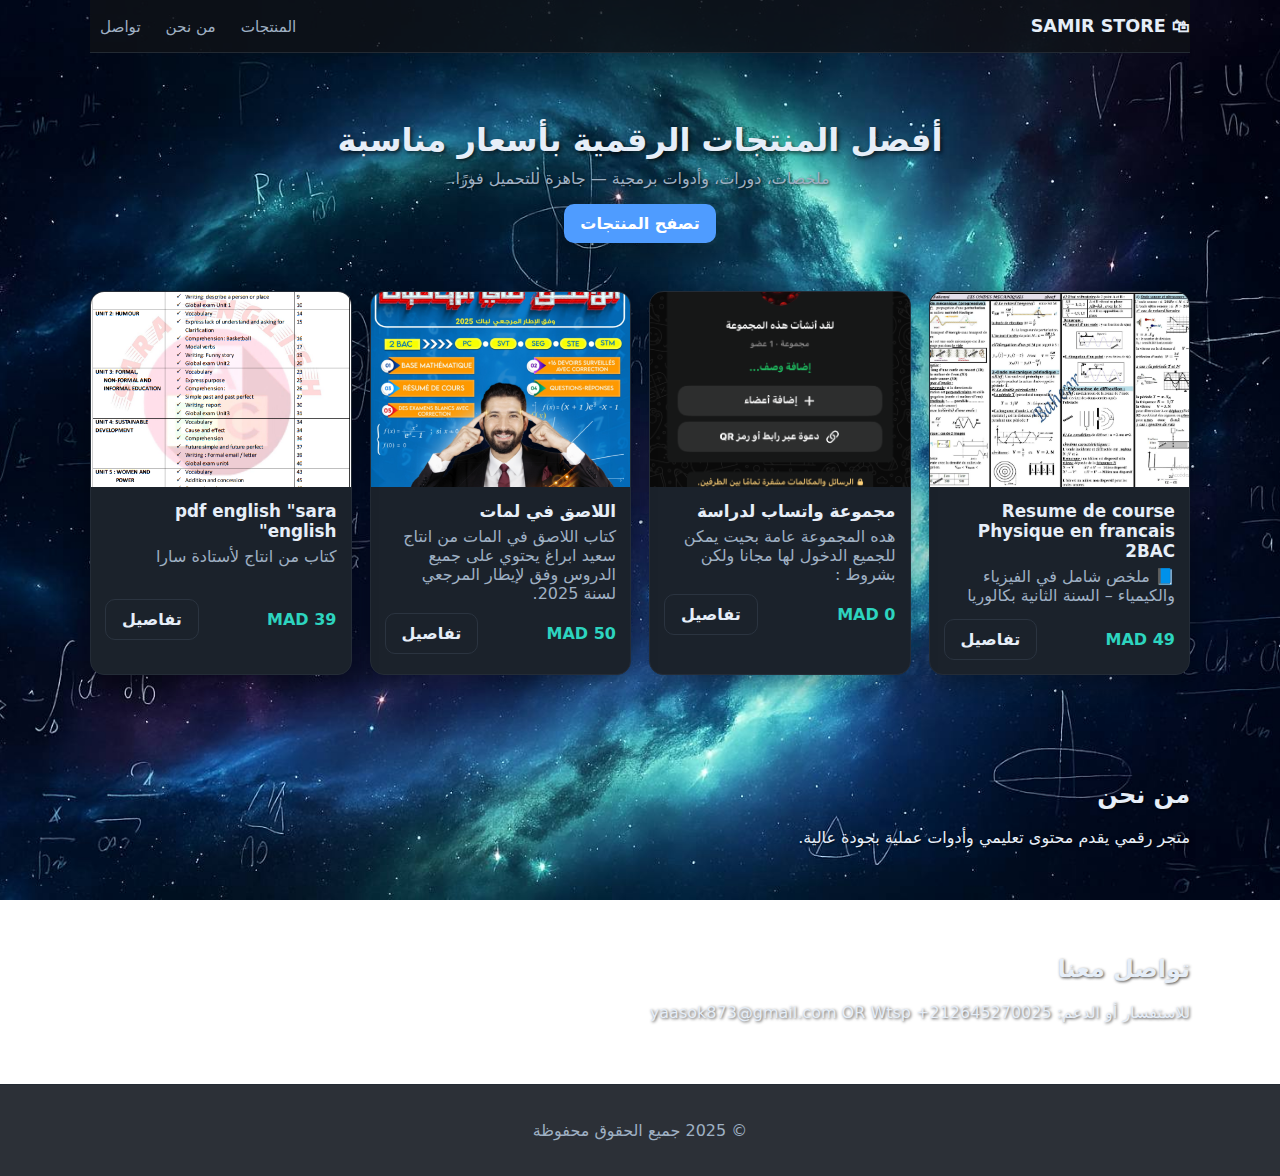
<file: index.html>
<!DOCTYPE html>
<html lang="ar" dir="rtl">
<head>
  <meta charset="UTF-8" />
  <meta name="viewport" content="width=device-width, initial-scale=1.0"/>
  <title> SAMIR STORE</title>
  <link rel="stylesheet" href="B.css"/>
</head>
<body>
  <header class="container header">
    <div class="brand">
      <a href="index.html">🛍 SAMIR STORE </a>
    </div>
    <nav class="nav">
      <a href="index.html">المنتجات</a>
      <a href="#about">من نحن </a>
      <a href="#contact">تواصل</a>
    </nav>
  </header>

  <section class="hero container">
    <h1>أفضل المنتجات الرقمية بأسعار مناسبة </h1>
    <p>ملخصات، دورات، وأدوات برمجية — جاهزة للتحميل فورًا.</p>
    <a class="btn btn-primary" href="#products">تصفح المنتجات</a>
  </section>

  <main id="products" class="container grid"></main>

  <section id="about" class="container section">
    <h2>من نحن</h2>
    <p>متجر رقمي يقدم محتوى تعليمي وأدوات عملية بجودة عالية.</p>
  </section>

  <section id="contact" class="container section">
    <h2>تواصل معنا</h2>
    <p>للاستفسار أو الدعم: yaasok873@gmail.com OR Wtsp +212645270025</p>
  </section>

  <footer class="footer">
    <div class="container">
      <p>© 2025 جميع الحقوق محفوظة</p>
    </div>
  </footer>

  <script src="A.js"></script>
  <script>
    // توليد شبكة المنتجات من data في A.js
    const productsGrid = document.getElementById('products');

    function renderProducts() {
      productsGrid.innerHTML = PRODUCTS.map(p => `
        <article class="card">
          <a class="image-wrap" href="product.html?id=${encodeURIComponent(p.id)}">
            <img src="${p.images[0]}" alt="${p.name}"/>
          </a>
          <div class="card-body">
            <h3 class="card-title">
              <a href="product.html?id=${encodeURIComponent(p.id)}">${p.name}</a>
            </h3>
            <p class="card-desc">${p.short}</p>
            <div class="card-row">
              <span class="price">${p.price} ${p.currency}</span>
              <a class="btn btn-outline" href="product.html?id=${encodeURIComponent(p.id)}">تفاصيل</a>
            </div>
          </div>
        </article>
      `).join('');
    }

    renderProducts();
  </script>
</body>
</html>
</file>
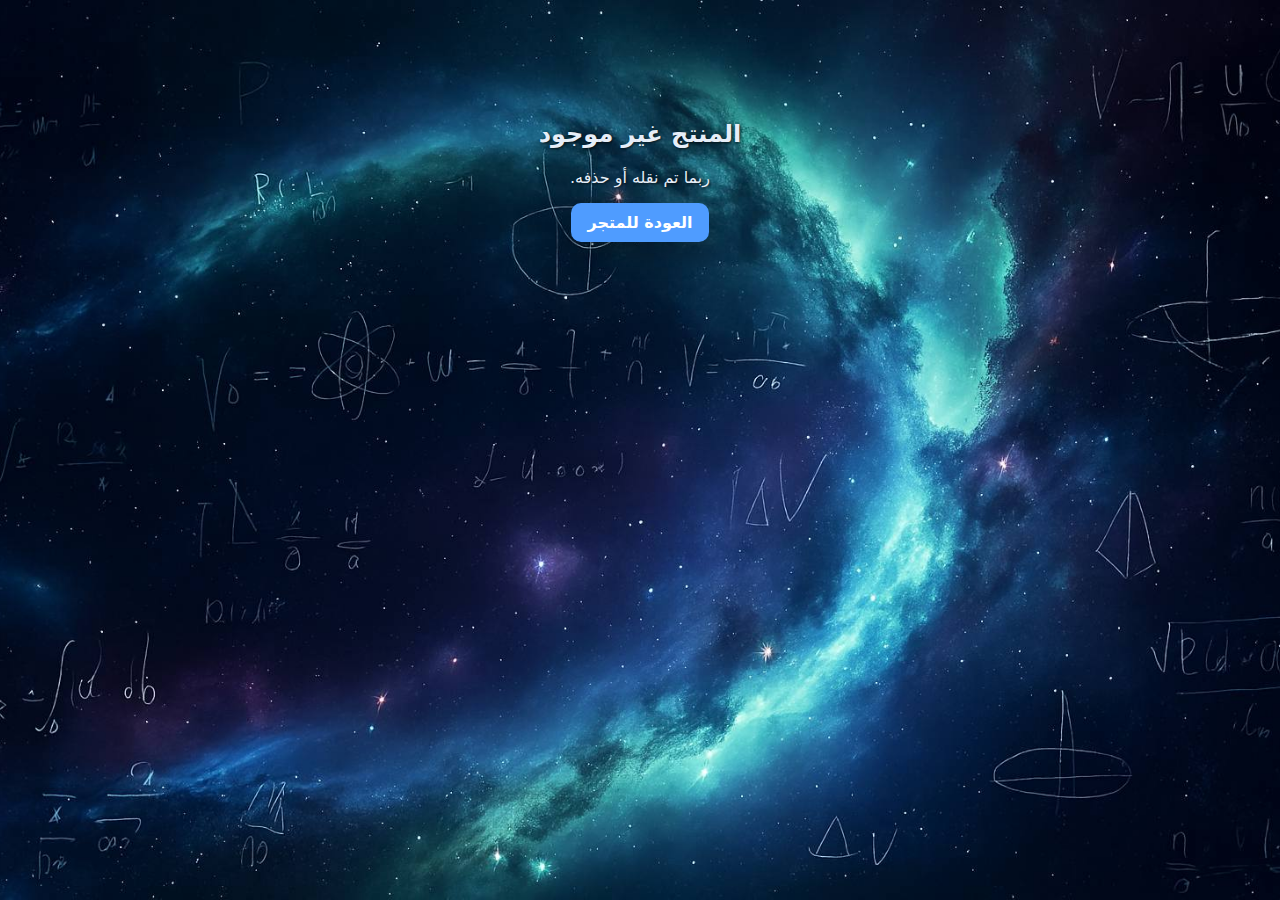
<file: product.html>
<!DOCTYPE html>
<html lang="ar" dir="rtl">
<head>
  <meta charset="UTF-8"/>
  <meta name="viewport" content="width=device-width, initial-scale=1.0"/>
  <title>تفاصيل المنتج</title>
  <link rel="stylesheet" href="B.css"/>
</head>
<body>
  <header class="container header">
    <div class="brand">
      <a href="index.html">🛍 SAMIR STORE </a>
    </div>
    <nav class="nav">
      <a href="index.html">المنتجات</a>
    </nav>
  </header>

  <main class="container product-page">
    <div class="gallery">
      <div class="gallery-main">
        <img id="mainImage" src="" alt=""/>
      </div>
      <div id="thumbs" class="thumbs"></div>
    </div>

    <div class="details">
      <h1 id="pName"></h1>
      <p id="pDesc" class="lead"></p>
      <div class="price-row">
        <span id="pPrice" class="price"></span>
        <span id="pBadge" class="badge">متاح للتحميل الفوري</span>
      </div>
      <div class="cta-row">
        <a id="buyBtn" class="btn btn-primary" href="#" target="_blank" rel="noopener">اشترِ الآن</a>
        <a class="btn btn-outline" href="index.html">عودة للمتجر</a>
      </div>
      <ul id="pFeatures" class="features"></ul>
    </div>
  </main>

  <footer class="footer">
    <div class="container">
      <p>© 2025 جميع الحقوق محفوظة</p>
    </div>
  </footer>

  <script src="A.js"></script>
  <script>
    // قراءة id من الرابط
    const params = new URLSearchParams(location.search);
    const id = params.get('id');
    const p = PRODUCTS.find(x => String(x.id) === String(id));

    if (!p) {
      document.body.innerHTML = `
        <div class="container not-found">
          <h2>المنتج غير موجود</h2>
          <p>ربما تم نقله أو حذفه.</p>
          <a class="btn btn-primary" href="index.html">العودة للمتجر</a>
        </div>`;
    } else {
      document.title = p.name + " - تفاصيل المنتج";
      // المعرض
      const mainImage = document.getElementById('mainImage');
      const thumbs = document.getElementById('thumbs');
      mainImage.src = p.images[0];
      mainImage.alt = p.name;

      thumbs.innerHTML = p.images.map(src => `
        <button class="thumb" aria-label="صورة">
          <img src="${src}" alt="${p.name}"/>
        </button>
      `).join('');

      thumbs.addEventListener('click', (e) => {
        const img = e.target.closest('img');
        if (img) mainImage.src = img.src;
      });

      // التفاصيل
      document.getElementById('pName').textContent = p.name;
      document.getElementById('pDesc').textContent = p.description;
      document.getElementById('pPrice').textContent = p.price + '' + p.currency;
      const featuresEl = document.getElementById('pFeatures');
      featuresEl.innerHTML = (p.features || []).map(f => `<li>${f}</li>`).join('');

      // زر الشراء (رابط مؤقت الآن)
      const buyBtn = document.getElementById('buyBtn');
      buyBtn.href = p.buyLink || '#';
      buyBtn.addEventListener('click', (e) => {
        if (!p.buyLink || p.buyLink === '#') {
          e.preventDefault();
          alert('زر الشراء جاهز — سنربطه بخطة الدفع لاحقًا.');
        }
      });
    }
  </script>
</body>
</html>
</file>
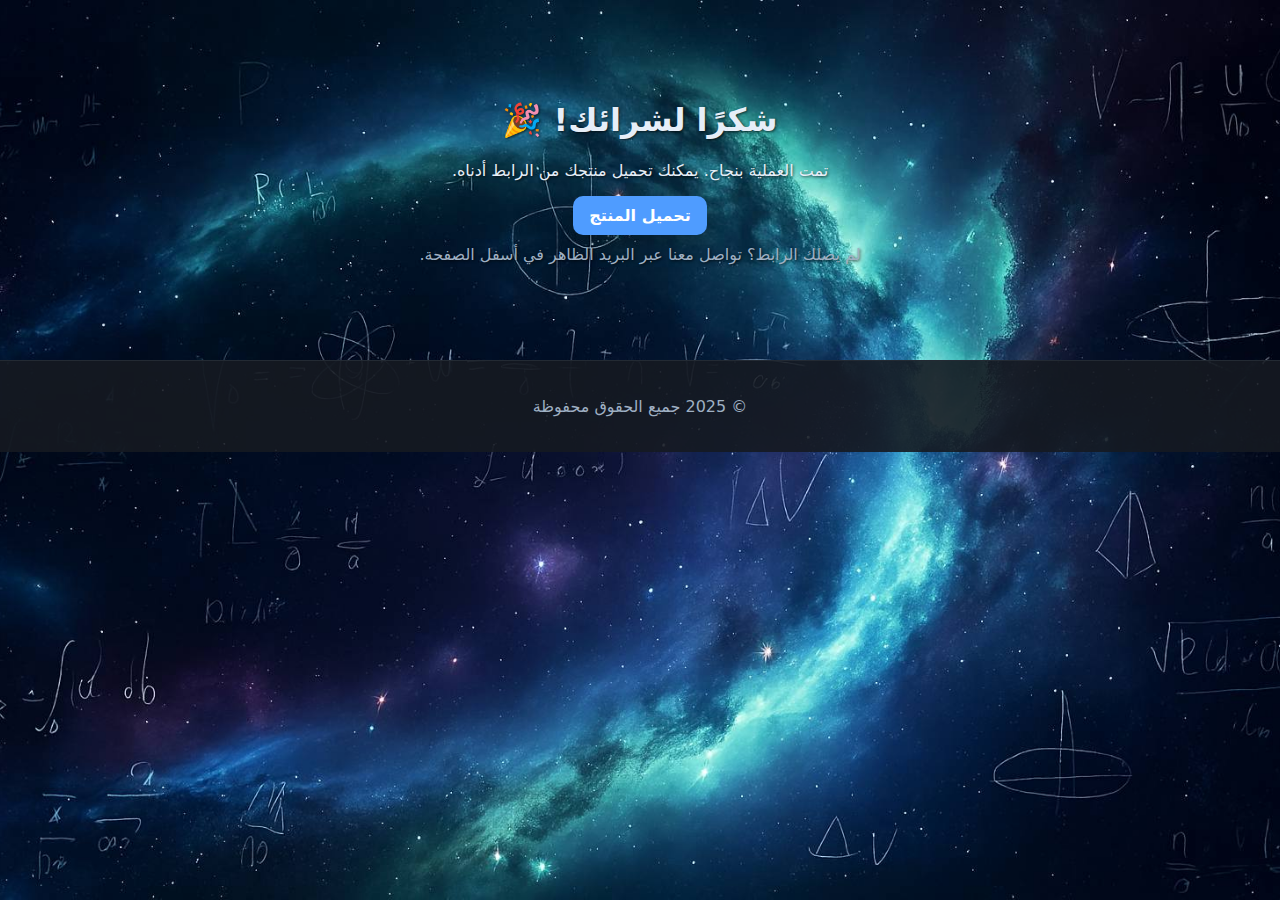
<file: thanks.html>
<!DOCTYPE html>
<html lang="ar" dir="rtl">
<head>
  <meta charset="UTF-8"/>
  <meta name="viewport" content="width=device-width, initial-scale=1.0"/>
  <title>شكرًا لشرائك</title>
  <link rel="stylesheet" href="B.css"/>
</head>
<body>
  <main class="container thanks">
    <h1>شكرًا لشرائك! 🎉</h1>
    <p>تمت العملية بنجاح. يمكنك تحميل منتجك من الرابط أدناه.</p>
    <a id="downloadLink" class="btn btn-primary" href="#" download>تحميل المنتج</a>
    <p class="hint">لم يصلك الرابط؟ تواصل معنا عبر البريد الظاهر في أسفل الصفحة.</p>
  </main>
  <footer class="footer">
    <div class="container">
      <p>© 2025 جميع الحقوق محفوظة</p>
    </div>
  </footer>
  <script>
    // يمكن لاحقًا تمرير رابط التحميل عبر بارامتر ?file=
    const params = new URLSearchParams(location.search);
    const file = params.get('file');
    if (file) document.getElementById('downloadLink').href = file;
  </script>
</body>
</html>
</file>
<file: B.css>
:root{
  --bg:#0f1216;
  --bg-soft:#151a21;
  --card:#1b222b;
  --text:#e6eef8;
  --muted:#9fb0c3;
  --prim:#4f9cff;
  --prim-600:#2f7fe6;
  --accent:#2dd4bf;
  --success:#22c55e;
  --shadow:0 10px 24px rgba(0,0,0,.35);
}

*{box-sizing:border-box}
html,body{margin:0;padding:0}
body{
  font-family: system-ui, -apple-system, "Segoe UI", Roboto, Arial, "Noto Kufi Arabic", "Cairo", sans-serif;
  background: url('pc.jpg') no-repeat center center fixed;
  background-size: cover;
  color:var(--text);
}

/* قم بإزالة تراكب داكن إذا كنت تريده أن يؤثر فقط على الخلفية وليس على محتوى الأقسام الأخرى */
/* إذا أردت جعل النص أكثر وضوحًا، يمكننا تعديل لون النص أو إضافة ظل له */

/* لا نحتاج لـ body::before إذا كنا لا نريد تراكباً داكناً على كل شيء */
/* إذا أردت إبقاءه، تأكد من أن العناصر الأخرى لها خلفياتها الخاصة */

.container{width:min(1100px, 92%); margin:0 auto}
.header{
  display:flex; align-items:center; justify-content:space-between;
  padding:16px 0;
  background: rgba(15, 18, 22, 0.8); /* خلفية شبه شفافة للهيدر للحفاظ على الوضوح */
  border-bottom:1px solid #232a33;
}
.brand a{color:var(--text); text-decoration:none; font-weight:700; font-size:1.1rem}
.nav a{
  color:var(--muted); text-decoration:none; margin-inline:10px; font-size:.95rem;
}
.nav a:hover{color:var(--text)}

.hero{
  padding:48px 0 28px;
  text-align:center;
  /* أزل الخلفية الشفافة هنا لجعل النص يظهر مباشرة على الخلفية الرئيسية */
  /* background: rgba(15, 18, 22, 0.7); */
  /* border-radius: 14px; */
  margin-top: 20px;
}
.hero h1{margin:0 0 10px; font-size:2rem; text-shadow: 2px 2px 4px rgba(0,0,0,0.7);} /* إضافة ظل للنص لزيادة الوضوح */
.hero p{color:var(--muted); margin:0 0 16px; text-shadow: 1px 1px 3px rgba(0,0,0,0.7);} /* إضافة ظل للنص */
.btn{
  display:inline-block; padding:10px 16px; border-radius:10px;
  text-decoration:none; cursor:pointer; transition:.2s; font-weight:600
}
.btn-primary{ background:var(--prim); color:#fff; box-shadow:var(--shadow)}
.btn-primary:hover{ background:var(--prim-600)}
.btn-outline{ border:1px solid #2b3440; color:var(--text); background:transparent}
.btn-outline:hover{ background:#202733}

.grid{
  display:grid; gap:18px;
  grid-template-columns: repeat(auto-fill, minmax(230px,1fr));
  padding:20px 0 40px;
}

.card{
  background:var(--card); border:1px solid #242c37; border-radius:14px; overflow:hidden;
  box-shadow: var(--shadow); display:flex; flex-direction:column
}
.image-wrap{display:block; aspect-ratio: 4/3; overflow:hidden; background:#0c0f13}
.card img{width:100%; height:100%; object-fit:cover; transition:transform .3s ease}
.image-wrap:hover img{transform: scale(1.06)}
.card-body{padding:14px}
.card-title{margin:0 0 6px; font-size:1.05rem}
.card-title a{color:var(--text); text-decoration:none}
.card-desc{color:var(--muted); margin:0 0 10px; min-height:42px}
.card-row{display:flex; align-items:center; justify-content:space-between}
.price{color:var(--accent); font-weight:800}

.section{
  padding:26px 0;
  /* أزل الخلفية الشفافة والحدود هنا */
  /* background: rgba(27, 34, 43, 0.9); */
  /* border-radius: 14px; */
  margin-top: 20px;
  /* border:1px solid #242c37; */
}
/* إضافة ظل للنصوص داخل الأقسام لزيادة الوضوح */
.section h2, .section p {
    text-shadow: 1px 1px 3px rgba(0,0,0,0.7);
}


.footer{border-top:1px solid #232a33; padding:20px 0; margin-top:20px; background:rgba(21, 26, 33, 0.9); color:var(--muted); text-align:center}

.product-page{
  display:grid; gap:28px; grid-template-columns:1.1fr .9fr; padding:28px 0 46px;
  /* أزل الخلفية الشفافة هنا */
  /* background: rgba(27, 34, 43, 0.9); */
  /* border-radius: 14px; */
  margin-top: 20px;
  /* border:1px solid #242c37; */
}
/* للعناصر الداخلية لصفحة المنتج التي تحتاج خلفية */
.product-page .gallery, .product-page .details {
    background: rgba(27, 34, 43, 0.9); /* أعد الخلفية هنا للعناصر الفرعية */
    border-radius: 14px;
    border:1px solid #242c37;padding: 14px; /* أعد padding إذا كان مطلوبًا */
}
/* تأكد أن هذا لا يتعارض مع .gallery الأصلي إذا كان موجودًا */
/* .gallery{background:var(--bg-soft); border:1px solid #242c37; border-radius:14px; padding:14px} */

.gallery-main{aspect-ratio: 4/3; overflow:hidden; border-radius:10px; background:#0c0f13}
.gallery-main img{width:100%; height:100%; object-fit:cover}
.thumbs{display:flex; gap:10px; margin-top:12px; flex-wrap:wrap}
.thumb{background:#12161c; border:1px solid #242c37; padding:0; border-radius:10px; overflow:hidden; cursor:pointer}
.thumb img{width:72px; height:58px; object-fit:cover; display:block}

.details .lead{color:var(--muted); text-shadow: 1px 1px 3px rgba(0,0,0,0.7);}
.price-row{display:flex; align-items:center; gap:10px; margin:10px 0 14px}
.badge{background:#13261f; color:#86efac; border:1px solid #1f3b2e; padding:4px 10px; border-radius:999px; font-size:.85rem}
.features{margin:16px 0 0; padding:0 18px}
.features li{margin:6px 0; color:var(--muted); text-shadow: 1px 1px 3px rgba(0,0,0,0.7);}


.thanks{
  text-align:center; padding:60px 0;
  /* أزل الخلفية الشفافة هنا */
  /* background: rgba(27, 34, 43, 0.9); */
  /* border-radius: 14px; */
  margin-top: 20px;
  /* border:1px solid #242c37; */
}
/* إضافة ظل للنصوص داخل صفحة الشكر */
.thanks h1, .thanks p {
    text-shadow: 1px 1px 3px rgba(0,0,0,0.7);
}
.hint{color:var(--muted); margin-top:10px; text-shadow: 1px 1px 3px rgba(0,0,0,0.7);}


.not-found{
  padding:80px 0; text-align:center;
  /* أزل الخلفية الشفافة هنا */
  /* background: rgba(27, 34, 43, 0.9); */
  /* border-radius: 14px; */
  margin-top: 20px;
  /* border:1px solid #242c37; */
}
/* إضافة ظل للنصوص داخل صفحة "غير موجود" */
.not-found h2, .not-found p {
    text-shadow: 1px 1px 3px rgba(0,0,0,0.7);
}


@media (max-width: 900px){
  .product-page{grid-template-columns:1fr}
}
</file>
